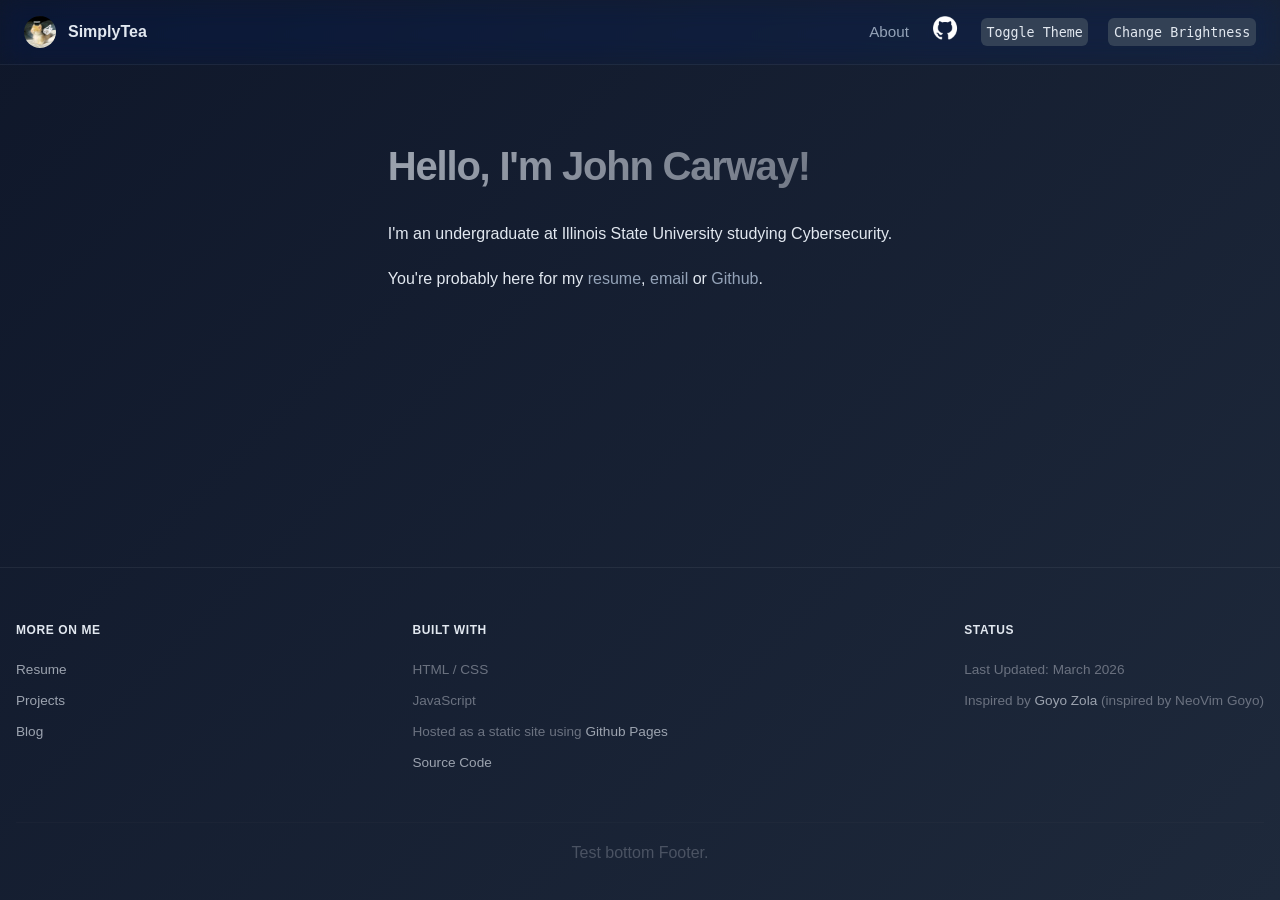
<file: index.html>
<!DOCTYPE html>
<html data-theme = "night" data-brightness = "normal" lang = "en">
    <head>
        <title>Tea</title>
        <meta name = "description" content = "The website of John Carway">
        <meta name = "author" content = "John Carway">
        <meta charset = "utf-8">
        <meta name = "viewport" content = "width=device-width, inital-scale=1.0">
        <link rel = "stylesheet" href = "/static/style/style.css">
        <link rel = "stylesheet" href = "/static/style/syntax.css">
        <script src="/static/js/prelude.js"></script>
    </head>
    <body>
        <header class = "blur site-header">
            <div class = "navbar-container">
                <div class = "navbar-brand">
                    <a href = "/">
                        <img src = "/static/Images/CatPFP.png" alt = "Tea Icon", class = "avatar">
                        <span>SimplyTea</span>
                    </a>
                </div>
                <nav class = "site-nav">
                    <ul>
                        <li>
                            <a href = "about.html">
                                About
                            </a>
                        </li>
                        <li>
                            <a href = "https://github.com/SimplyTea" aria-label = "Github" class = "social-link">
                                <img src = "/static/Images/GithubWhite.png" alt = "Github" id = "github" class = "nav-icon">
                            </a>
                        </li>
                        <li>
                            <button type = "button" id = "theme" aria-label = "Toggle Theme">
                                Toggle Theme
                            </button>
                        </li>
                        <li>
                            <button type = "button" id = "brightness" aria-label = "Change Brightness">
                                Change Brightness
                            </button>
                        </li>
                    </ul>
                </nav>
            </div>
        </header>

        <main>
            <section>
                <h1>
                    Hello, I'm John Carway!
                </h1>
                <p>
                    I'm an undergraduate at Illinois State University studying Cybersecurity. 
                </p>
                <p>
                    You're probably here for my
                    <a href="resume.html">resume</a>, 
                    <a href="mailto:tea@simplytea.xyz">email</a>
                    or 
                    <a href="https://github.com/SimplyTea">Github</a>.
                </p>
            </section>
        </main>

        <footer class = "site-footer">
            <div class = "footer-wrap">

                <div class = "footer-section">
                    <p class = "footer-title">
                        More on me
                    </p>
                    <a href="resume.html">
                        Resume
                    </a>
                    <a href="projects.html">
                        Projects
                    </a>
                    <a href="blog.html">
                        Blog
                    </a>
                </div>

                <div class = "footer-section">
                    <p class = "footer-title">
                        Built With
                    </p>
                    <span>
                        HTML / CSS
                    </span>
                    <span>
                        JavaScript
                    </span>
                    <span>
                        Hosted as a static site using 
                        <a href = "https://github.com/SimplyTea/SimplyTea.github.io">
                            Github Pages
                        </a>
                    </span>
                    <a href = "https://github.com/SimplyTea/Website">
                        Source Code
                    </a>
                </div>

                <div class = "footer-section">
                    <p class = "footer-title">
                        Status
                    </p>
                    <span>
                        Last Updated: March 2026
                    </span>
                    <span>
                        Inspired by
                        <a href = "https://goyo.hahwul.com">
                            Goyo Zola
                        </a>
                         (inspired by NeoVim Goyo)
                    </span>
                </div>
            </div>
            <div class = "footer-bottom">
                <p>
                    Test bottom Footer.
                </p>
            </div>
        </footer>
        <script src= "/static/js/main.js"></script>
    </body>
</html>
</file>
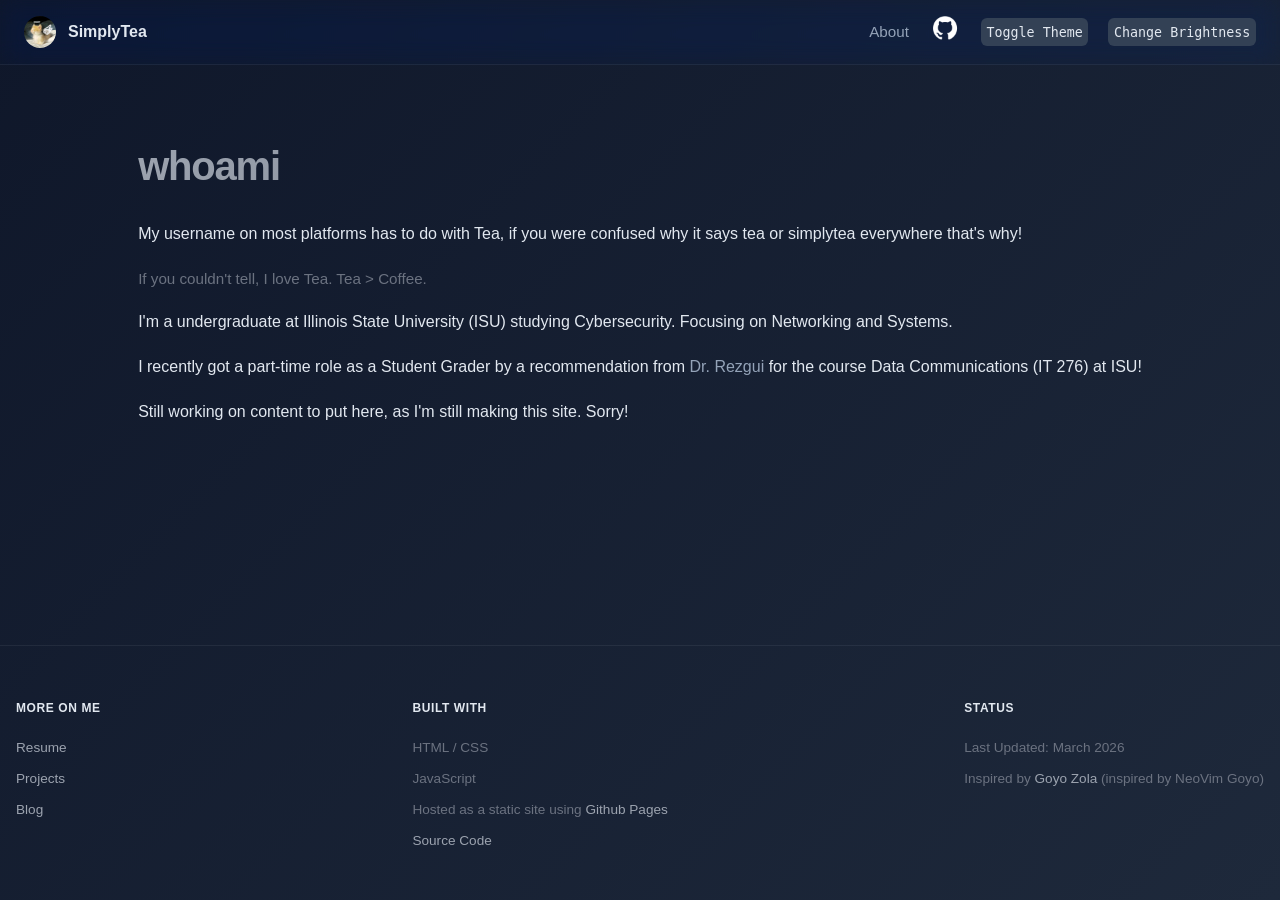
<file: about.html>
<!DOCTYPE html>
<html data-theme = "night" data-brightness = "normal" lang = "en">
    <head>
        <title>Tea</title>
        <meta name = "description" content = "The website of John Carway">
        <meta name = "author" content = "John Carway">
        <meta charset = "utf-8">
        <meta name = "viewport" content = "width=device-width, inital-scale=1.0">
        <link rel = "stylesheet" href = "/static/style/style.css">
        <link rel = "stylesheet" href = "/static/style/syntax.css">
        <script src="/static/js/prelude.js"></script>
    </head>
    <body>
        <header class = "blur site-header">
            <div class = "navbar-container">
                <div class = "navbar-brand">
                    <a href = "/">
                        <img src = "/static/Images/CatPFP.png" alt = "Tea Icon", class = "avatar">
                        <span>SimplyTea</span>
                    </a>
                </div>
                <nav class = "site-nav">
                    <ul>
                        <li>
                            <a href = "about.html">
                                About
                            </a>
                        </li>
                        <li>
                            <a href = "https://github.com/SimplyTea" aria-label = "Github" class = "social-link">
                                <img src = "/static/Images/GithubWhite.png" alt = "Github" id = "github" class = "nav-icon">
                            </a>
                        </li>
                        <li>
                            <button type = "button" id = "theme" aria-label = "Toggle Theme">
                                Toggle Theme
                            </button>
                        </li>
                        <li>
                            <button type = "button" id = "brightness" aria-label = "Change Brightness">
                                Change Brightness
                            </button>
                        </li>
                    </ul>
                </nav>
            </div>
        </header>
        <main>
            <section>
                <h1>
                    whoami
                </h1>
                <p>
                    My username on most platforms has to do with Tea, if you were confused why it says tea or simplytea everywhere that's why!
                </p>
                <p class = "text-muted">
                    If you couldn't tell, I love Tea. Tea > Coffee.
                </p>
                <p>
                    I'm a undergraduate at Illinois State University (ISU) studying Cybersecurity. Focusing on Networking and Systems.
                </p>
                <p>
                    I recently got a part-time role as a Student Grader by a recommendation from <a href="https://www.linkedin.com/in/abdelmounaam-rezgui-9b7bb63/">Dr. Rezgui</a> for the course Data Communications (IT 276) at ISU!
                </p>
                <p>
                    Still working on content to put here, as I'm still making this site. Sorry!
                </p>
            </section>
        </main>

        <footer class = "site-footer">
            <div class = "footer-wrap">

                <div class = "footer-section">
                    <p class = "footer-title">
                        More on me
                    </p>
                    <a href="resume.html">
                        Resume
                    </a>
                    <a href="projects.html">
                        Projects
                    </a>
                    <a href="blog.html">
                        Blog
                    </a>
                </div>

                <div class = "footer-section">
                    <p class = "footer-title">
                        Built With
                    </p>
                    <span>
                        HTML / CSS
                    </span>
                    <span>
                        JavaScript
                    </span>
                    <span>
                        Hosted as a static site using 
                        <a href = "https://github.com/SimplyTea/SimplyTea.github.io">
                            Github Pages
                        </a>
                    </span>
                    <a href = "https://github.com/SimplyTea/Website">
                        Source Code
                    </a>
                </div>

                <div class = "footer-section">
                    <p class = "footer-title">
                        Status
                    </p>
                    <span>
                        Last Updated: March 2026
                    </span>
                    <span>
                        Inspired by
                        <a href = "https://goyo.hahwul.com">
                            Goyo Zola
                        </a>
                         (inspired by NeoVim Goyo)
                    </span>
                </div>
            </div>
        </footer>
        <script src= "/static/js/main.js"></script>
    </body>
</html>
</file>
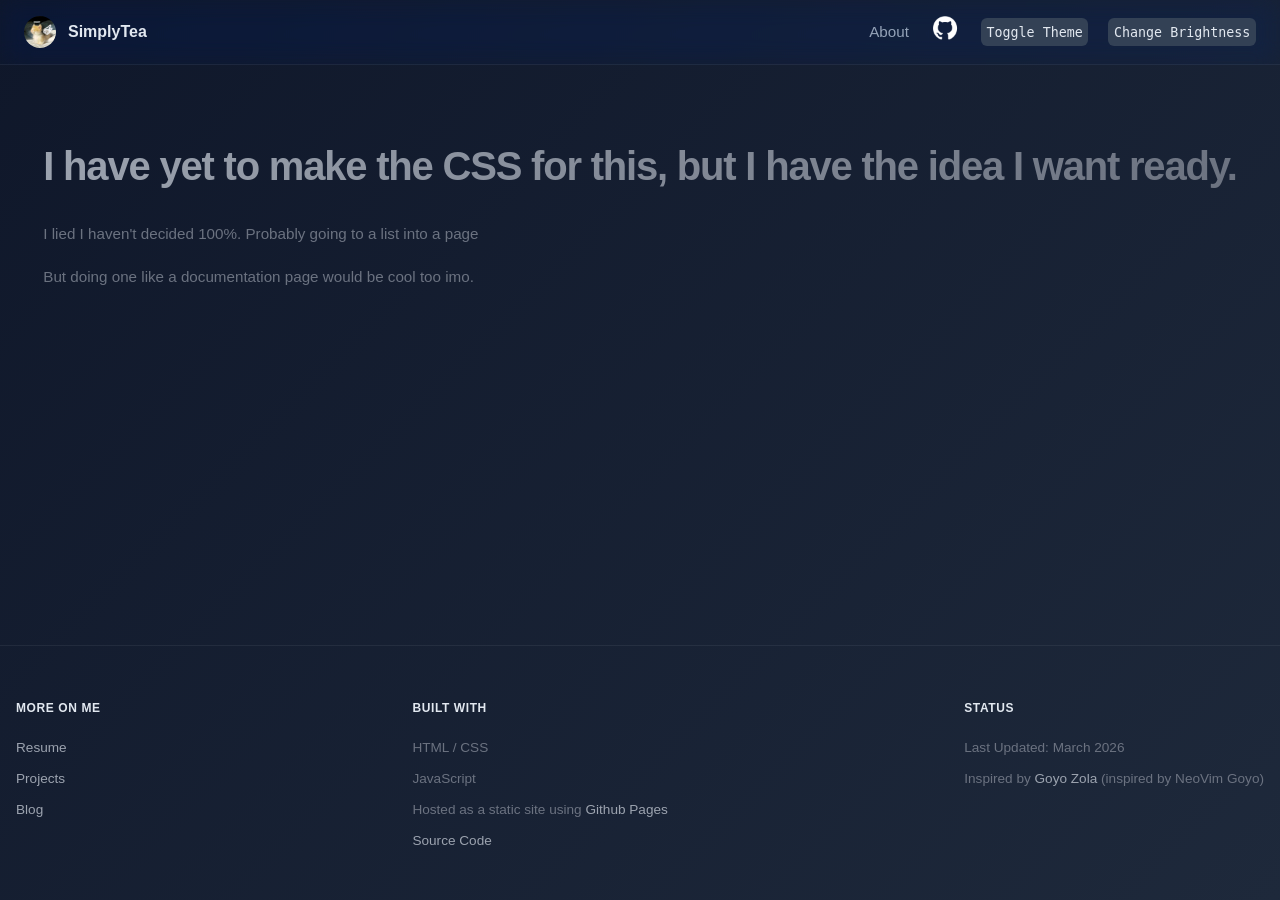
<file: blog.html>
<!DOCTYPE html>
<html data-theme = "night" data-brightness = "normal" lang = "en">
    <head>
        <title>Tea</title>
        <meta name = "description" content = "The website of John Carway">
        <meta name = "author" content = "John Carway">
        <meta charset = "utf-8">
        <meta name = "viewport" content = "width=device-width, inital-scale=1.0">
        <link rel = "stylesheet" href = "/static/style/style.css">
        <link rel = "stylesheet" href = "/static/style/syntax.css">
        <script src="/static/js/prelude.js"></script>
    </head>
    <body>
        <header class = "blur site-header">
            <div class = "navbar-container">
                <div class = "navbar-brand">
                    <a href = "/">
                        <img src = "/static/Images/CatPFP.png" alt = "Tea Icon", class = "avatar">
                        <span>SimplyTea</span>
                    </a>
                </div>
                <nav class = "site-nav">
                    <ul>
                        <li>
                            <a href = "about.html">
                                About
                            </a>
                        </li>
                        <li>
                            <a href = "https://github.com/SimplyTea" aria-label = "Github" class = "social-link">
                                <img src = "/static/Images/GithubWhite.png" alt = "Github" id = "github" class = "nav-icon">
                            </a>
                        </li>
                        <li>
                            <button type = "button" id = "theme" aria-label = "Toggle Theme">
                                Toggle Theme
                            </button>
                        </li>
                        <li>
                            <button type = "button" id = "brightness" aria-label = "Change Brightness">
                                Change Brightness
                            </button>
                        </li>
                    </ul>
                </nav>
            </div>
        </header>

        <main>
            <section>
                <h1>I have yet to make the CSS for this, but I have the idea I want ready.</h1>
                <p class = "text-muted">I lied I haven't decided 100%. Probably going to a list into a page</p>
                <p class = "text-muted">But doing one like a documentation page would be cool too imo.</p>
            </section>
        </main>

        <footer class = "site-footer">
            <div class = "footer-wrap">

                <div class = "footer-section">
                    <p class = "footer-title">
                        More on me
                    </p>
                    <a href="resume.html">
                        Resume
                    </a>
                    <a href="projects.html">
                        Projects
                    </a>
                    <a href="blog.html">
                        Blog
                    </a>
                </div>

                <div class = "footer-section">
                    <p class = "footer-title">
                        Built With
                    </p>
                    <span>
                        HTML / CSS
                    </span>
                    <span>
                        JavaScript
                    </span>
                    <span>
                        Hosted as a static site using 
                        <a href = "https://github.com/SimplyTea/SimplyTea.github.io">
                            Github Pages
                        </a>
                    </span>
                    <a href = "https://github.com/SimplyTea/Website">
                        Source Code
                    </a>
                </div>

                <div class = "footer-section">
                    <p class = "footer-title">
                        Status
                    </p>
                    <span>
                        Last Updated: March 2026
                    </span>
                    <span>
                        Inspired by
                        <a href = "https://goyo.hahwul.com">
                            Goyo Zola
                        </a>
                         (inspired by NeoVim Goyo)
                    </span>
                </div>
            </div>
        </footer>
        <script src= "/static/js/main.js"></script>
    </body>
</html>
</file>
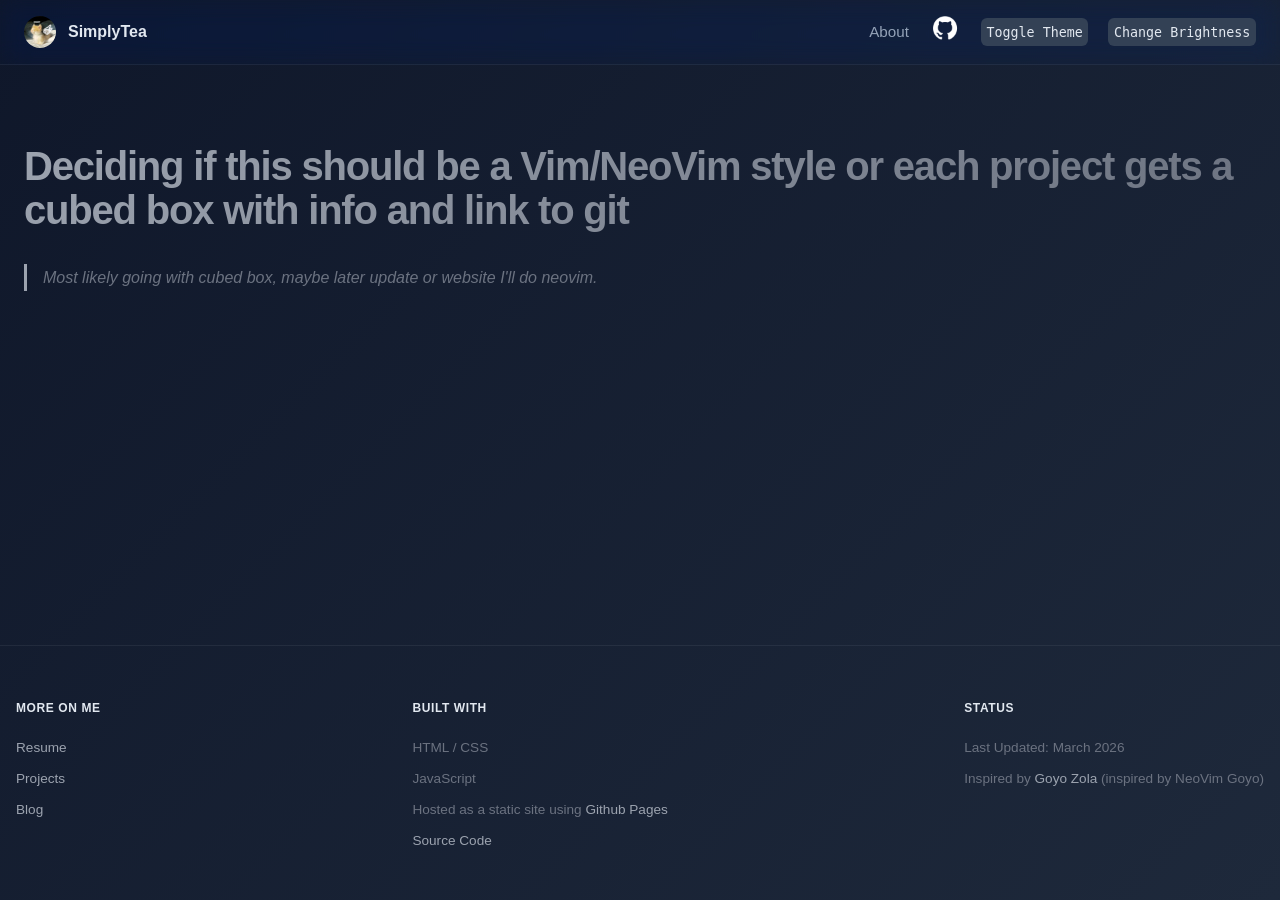
<file: projects.html>
<!DOCTYPE html>
<html data-theme = "night" data-brightness = "normal" lang = "en">
    <head>
        <title>Tea</title>
        <meta name = "description" content = "The website of John Carway">
        <meta name = "author" content = "John Carway">
        <meta charset = "utf-8">
        <meta name = "viewport" content = "width=device-width, inital-scale=1.0">
        <link rel = "stylesheet" href = "/static/style/style.css">
        <link rel = "stylesheet" href = "/static/style/syntax.css">
        <script src="/static/js/prelude.js"></script>
    </head>
    <body>
        <header class = "blur site-header">
            <div class = "navbar-container">
                <div class = "navbar-brand">
                    <a href = "/">
                        <img src = "/static/Images/CatPFP.png" alt = "Tea Icon", class = "avatar">
                        <span>SimplyTea</span>
                    </a>
                </div>
                <nav class = "site-nav">
                    <ul>
                        <li>
                            <a href = "about.html">
                                About
                            </a>
                        </li>
                        <li>
                            <a href = "https://github.com/SimplyTea" aria-label = "Github" class = "social-link">
                                <img src = "/static/Images/GithubWhite.png" alt = "Github" id = "github" class = "nav-icon">
                            </a>
                        </li>
                        <li>
                            <button type = "button" id = "theme" aria-label = "Toggle Theme">
                                Toggle Theme
                            </button>
                        </li>
                        <li>
                            <button type = "button" id = "brightness" aria-label = "Change Brightness">
                                Change Brightness
                            </button>
                        </li>
                    </ul>
                </nav>
            </div>
        </header>

        <main>
            <section>
                <h1>Deciding if this should be a Vim/NeoVim style or each project gets a cubed box with info and link to git</h1>
                <blockquote>Most likely going with cubed box, maybe later update or website I'll do neovim.</blockquote>
            </section>
        </main>

        <footer class = "site-footer">
            <div class = "footer-wrap">

                <div class = "footer-section">
                    <p class = "footer-title">
                        More on me
                    </p>
                    <a href="resume.html">
                        Resume
                    </a>
                    <a href="projects.html">
                        Projects
                    </a>
                    <a href="blog.html">
                        Blog
                    </a>
                </div>

                <div class = "footer-section">
                    <p class = "footer-title">
                        Built With
                    </p>
                    <span>
                        HTML / CSS
                    </span>
                    <span>
                        JavaScript
                    </span>
                    <span>
                        Hosted as a static site using 
                        <a href = "https://github.com/SimplyTea/SimplyTea.github.io">
                            Github Pages
                        </a>
                    </span>
                    <a href = "https://github.com/SimplyTea/Website">
                        Source Code
                    </a>
                </div>

                <div class = "footer-section">
                    <p class = "footer-title">
                        Status
                    </p>
                    <span>
                        Last Updated: March 2026
                    </span>
                    <span>
                        Inspired by
                        <a href = "https://goyo.hahwul.com">
                            Goyo Zola
                        </a>
                         (inspired by NeoVim Goyo)
                    </span>
                </div>
            </div>
        </footer>
        <script src= "/static/js/main.js"></script>
    </body>
</html>
</file>
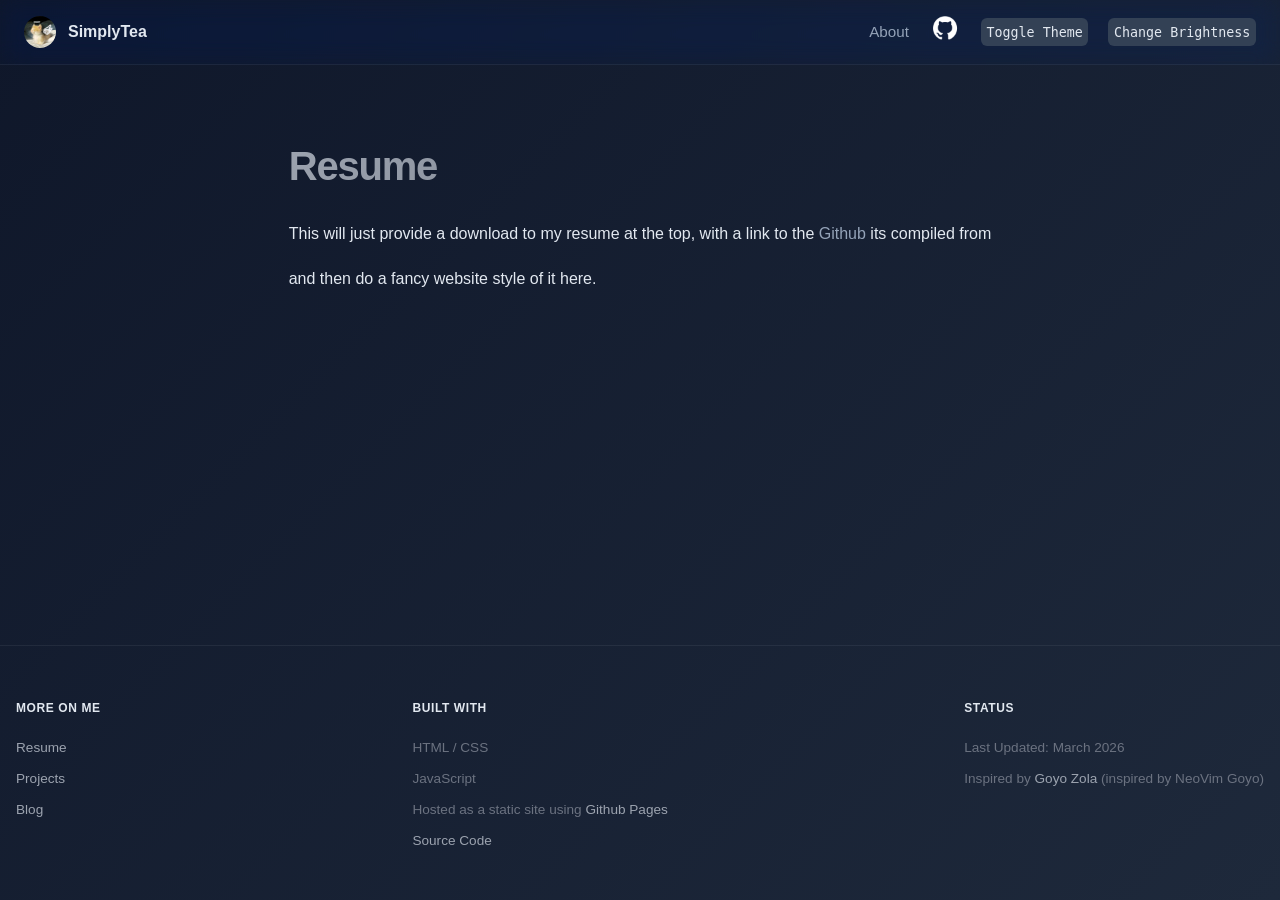
<file: resume.html>
<!DOCTYPE html>
<html data-theme = "night" data-brightness = "normal" lang = "en">
    <head>
        <title>Tea</title>
        <meta name = "description" content = "The website of John Carway">
        <meta name = "author" content = "John Carway">
        <meta charset = "utf-8">
        <meta name = "viewport" content = "width=device-width, inital-scale=1.0">
        <link rel = "stylesheet" href = "/static/style/style.css">
        <link rel = "stylesheet" href = "/static/style/syntax.css">
        <script src="/static/js/prelude.js"></script>
    </head>
    <body>
        <header class = "blur site-header">
            <div class = "navbar-container">
                <div class = "navbar-brand">
                    <a href = "/">
                        <img src = "/static/Images/CatPFP.png" alt = "Tea Icon", class = "avatar">
                        <span>SimplyTea</span>
                    </a>
                </div>
                <nav class = "site-nav">
                    <ul>
                        <li>
                            <a href = "about.html">
                                About
                            </a>
                        </li>
                        <li>
                            <a href = "https://github.com/SimplyTea" aria-label = "Github" class = "social-link">
                                <img src = "/static/Images/GithubWhite.png" alt = "Github" id = "github" class = "nav-icon">
                            </a>
                        </li>
                        <li>
                            <button type = "button" id = "theme" aria-label = "Toggle Theme">
                                Toggle Theme
                            </button>
                        </li>
                        <li>
                            <button type = "button" id = "brightness" aria-label = "Change Brightness">
                                Change Brightness
                            </button>
                        </li>
                    </ul>
                </nav>
            </div>
        </header>

        <main>
            <section>
                <h1>Resume</h1>
                <p>This will just provide a download to my resume at the top, with a link to the <a href="https://github.com/SimplyTea/resume">Github</a> its compiled from</p>
                <p>and then do a fancy website style of it here.</p>
            </section>
        </main>

        <footer class = "site-footer">
            <div class = "footer-wrap">

                <div class = "footer-section">
                    <p class = "footer-title">
                        More on me
                    </p>
                    <a href="resume.html">
                        Resume
                    </a>
                    <a href="projects.html">
                        Projects
                    </a>
                    <a href="blog.html">
                        Blog
                    </a>
                </div>

                <div class = "footer-section">
                    <p class = "footer-title">
                        Built With
                    </p>
                    <span>
                        HTML / CSS
                    </span>
                    <span>
                        JavaScript
                    </span>
                    <span>
                        Hosted as a static site using 
                        <a href = "https://github.com/SimplyTea/SimplyTea.github.io">
                            Github Pages
                        </a>
                    </span>
                    <a href = "https://github.com/SimplyTea/Website">
                        Source Code
                    </a>
                </div>

                <div class = "footer-section">
                    <p class = "footer-title">
                        Status
                    </p>
                    <span>
                        Last Updated: March 2026
                    </span>
                    <span>
                        Inspired by
                        <a href = "https://goyo.hahwul.com">
                            Goyo Zola
                        </a>
                         (inspired by NeoVim Goyo)
                    </span>
                </div>
            </div>
        </footer>
        <script src= "/static/js/main.js"></script>
    </body>
</html>
</file>
<file: static/style/style.css>
[data-theme="night"] {
  color-scheme: dark;

  --color-primary: #9ca3af;
  --color-secondary: #6b7280;
  --color-accent: #94a3b8;
  --color-neutral: #1e293b;

  --color-muted: #666;
  --color-base-1: #0f172a;
  --color-base-2: #1e293b;
  --color-base-3: #334155;
  --color-base-content: #e2e8f0;

  --color-info: #64748b;
  --color-success: #6b7280;
  --color-warning: #a1a1aa;
  --color-error: #7f1d1d;

  --radius-selector: 0.5rem;
  --radius-field: 0.375rem;
  --radius-box: 0.5rem;
}

[data-theme="lofi"] {
  color-scheme: light;

  --color-primary: #2563eb;
  --color-secondary: #4b5563;
  --color-accent: #4f46e5;
  --color-neutral: #f3f4f6;

  --color-muted: #666;
  --color-base-1: #ffffff;
  --color-base-2: #f8fafc;
  --color-base-3: #f1f5f9;
  --color-base-content: #111827;

  --color-info: #3b82f6;
  --color-success: #22c55e;
  --color-warning: #f59e0b;
  --color-error: #ef4444;

  --radius-selector: 0.5rem;
  --radius-field: 0.375rem;
  --radius-box: 0.5rem;
}

body {
  background: linear-gradient(135deg, var(--color-base-1) 0%, var(--color-base-2) 100%);
  background-attachment: fixed;
}

[data-theme="night"][data-brightness="darker"] body {
    background: linear-gradient(135deg, #000000 0%, #0a0a0f 100%);
}
[data-theme="night"][data-brightness="lighter"] body {
    background: linear-gradient(135deg, #1e293b 0%, #2d3e52 100%);
}
[data-theme="lofi"][data-brightness="darker"] body {
    background: linear-gradient(135deg, #e2e8f0 0%, #cbd5e1 100%);
}
[data-theme="lofi"][data-brightness="lighter"] body {
    background: linear-gradient(135deg, #ffffff 0%, #fcfcfd 100%);
}

h1 {
  background-image: linear-gradient(135deg, var(--color-primary) 0%, var(--color-secondary) 100%);
}

[data-theme="night"] h2::after { /* may not need? */
  background: linear-gradient(90deg, #9ca3af, #6b7280);
}

[data-theme="lofi"] h2::after {
  background: linear-gradient(90deg, #374151, #1f2937);
}

[data-theme="night"] main ul li::before {
  color: #9ca3af;
}
[data-theme="lofi"] main ul li::before {
  color: #64748b;
}

pre {
  background: linear-gradient(135deg, var(--color-base-2), 0%, var(--color-base-3) 100%);
}


[data-theme="night"] pre {
  background: linear-gradient(135deg, var(--color-base-2) 0%, #1e293b 100%);
  border: 1px solid rgba(100, 116, 139, 0.2);
  box-shadow: 0 4px 16px rgba(0, 0, 0, 0.3);
}

[data-theme="lofi"] pre {
  border: 1px solid rgba(100, 116, 139, 0.15);
  box-shadow: 0 4px 16px rgba(0, 0, 0, 0.05);
}

[data-theme="night"] pre::before {
  background: linear-gradient(90deg, #9ca3af, #6b7280);
}
[data-theme="lofi"] pre::before {
  background: linear-gradient(90deg, #94a3b8, #64748b);
}

/* may put this into the syntax. */
[data-theme="night"] pre code {
  color: #e5e7eb;
}
[data-theme="lofi"] pre code {
  color: #1e293b;
}



html {
  background-color: var(--color-base-1);
  scroll-padding-top: 130px;
  scroll-behavior: smooth;
}

body {
  line-height: 1.7;
  font-size: 16px;
  font-family: "Inter", sans-serif;
  min-height: 100vh;
  color: var(--color-base-content);
  transition: background 0.4s ease, color 0.4s ease;
}

h1 {
  font-size: 2.5rem;
  font-weight: 800;
  margin-top: 3rem;
  margin-bottom: 2rem;
  line-height: 1.1;
  background-clip: text;
  color: transparent;
  letter-spacing: -0.03em;
  position: relative;
}

h2 {
  color: var(--color-base-content);
  line-height: 1.2;
  letter-spacing: -0.025em;
  position: relative;
}

p {
  line-height: 1.8;
  font-size: 16px;
}

a {
  color: var(--color-accent);
  text-decoration: none;
  position: relative;
}

main a {
  border-bottom: 1px solid transparent;
  transition: border-color 0.2s ease;
}

pre {
  word-break: break-all;
  white-space: pre;
  position: relative;
}

blockquote {
  border-left-width: 3px;
  border-left-style: solid;
  border-left-color: var(--color-primary);
  position: relative;
  margin: 1rem 0;
  padding-left: 1rem;
  color: var(--color-secondary);
  font-style: italic;
}

blockquote p {
  margin: 0;
}

/* Classes */

.blur {
  backdrop-filter: blur(12px) saturate(160%);
  -webkit-backdrop-filter: blur(12px) saturate(160%);
}

.text-muted {
  color: var(--color-secondary);
  font-size: 0.95rem;
}

/* Site header */
.site-header {
  position: fixed;
  top: 0;
  left: 0;
  right: 0;
  z-index: 100;
  border-bottom: 1px solid rgba(156, 163, 175, 0.1);
  background-color: transparent;
}

/* Nav bar */
.navbar-container {
  margin: 0 auto;
  padding: 0 1.5rem;
  height: 4rem;
  display: flex;
  align-items: center;
  justify-content: space-between;
}

.navbar-brand a {
  display: flex;
  align-items: center;
  gap: 0.75rem; /* Space between image and text */
  font-weight: 700;
  color: var(--color-base-content);
}

/* Make sure the text and icons align in the nav */
.site-nav ul {
  list-style: none;
  display: flex;
  align-items: center;
  gap: 1.25rem;
  margin: 0;
  padding: 0;
}

.site-nav a {
  color: var(--color-accent);
  font-size: 0.95rem;
  font-weight: 500;
  transition: color 0.2s ease;
}

.site-nav a:hover {
  color: var(--color-primary);
}

.site-nav button {
  background: var(--color-base-3);
  border: none;
  color: var(--color-base-content);
  padding: 0.4rem 0.35rem;
  border-radius: var(--radius-field);
  cursor: pointer;
  font-family: monospace;
  transition: opacity 0.2s;
}

.site-nav button:hover {
  opacity: 0.8;
}

.avatar {
  width: 32px;
  height: 32px;
  border-radius: 50%;
  object-fit: cover;
  border: 0px solid var(--color-base-3);
}


/* Social Link Hover Effect */
.social-link {
  display: flex;
  align-items: center;
  color: var(--color-secondary);
  transition: transform 0.2s ease, color 0.2s ease;
}
.social-link:hover {
  color: var(--color-primary);
  transform: translateY(-1px); /* Subtle lift on hover */
}

/* Apply this to anything you want to animate */
.site-nav a, 
.site-nav button, 
.social-link {
  transition: all 0.3s cubic-bezier(0.4, 0, 0.2, 1);
  display: inline-block; /* Required for transform/scale to work properly */
}

/* 2. Scale + Color Change (Best for Buttons & Icons) */
.site-nav button:hover,
.social-link:hover,
.avatar:hover {
  transform: scale(1.1); /* Increases size by 10% */
  background-color: var(--color-base-3);
  color: var(--color-primary);
}

/* This makes the button shrink slightly when you actually press it */
.site-nav button:active,
.social-link:active {
  transform: scale(0.95);
}

.nav-icon {
  width: 32px;
  height: 32px;
  display: block;
  object-fit: contain;
  transition: transform 0.3s ease;
}

.social-link:hover .nav-icon {
  transform: scale(1.2); /* overwriting the one I just set for social ik, idgaf. */
}


/* footer */

.site-footer {
  padding: 0.5rem 1rem 1rem;
  border-top: 1px solid rgba(156, 163, 175, 0.1);
  font-size: 0.85rem;
  color: var(--color-secondary);
  flex-shrink: 0;
}

.footer-wrap {
  margin: 0 auto;
  display: flex;
  flex-wrap: wrap;
  justify-content: space-between;
  flex-direction: row;
  align-items: flex-start;
  width: 100%;
  padding: 2rem 0;
}

.footer-section {
  display: flex;
  flex-direction: column;
  gap: 0.5rem;
  min-width: 100px;
}

.footer-title {
  color: var(--color-base-content);
  font-weight: 700;
  text-transform: uppercase;
  font-size: 0.75rem;
  letter-spacing: 0.05em;
  margin-bottom: 0.5rem;
}

.footer-section a {
  color: var(--color-primary);
  text-decoration: none;
  transition: color 0.2s ease;
}

.footer-section a:hover {
  color: var(--color-base-content);
}

.footer-bottom {
  margin: 1rem auto 0;
  border-top: 1px solid rgba(175, 165, 156, 0.05);
  text-align: center;
  opacity: 0.6;
}


/* Fixed bullshi */

body {
  display: flex;
  flex-direction: column;
  min-height: 100vh;
  margin: 0;
}


main {
  padding-top: 6rem; 
  margin: 0 auto;
  padding-left: 1.5rem;
  padding-right: 1.5rem;
  flex: 1 0 auto;
}
</file>
<file: static/style/syntax.css>
pre {
  overflow-x: auto;
  padding: 1em;
  border-radius: 8px;
  font-family: "Fira Code", monospace;
  font-size: 0.95rem;
  line-height: 1.5;
  margin: 1.5rem 0;
  white-space: pre;
}

pre code,
code[class^="hl-"],
code[class*=" hl-"] {
  display: inline;
  white-space: pre;
  padding: 0;
  margin: 0;
  background: none; /* remove unwanted highlighting behind tokens */
  box-shadow: none;
}

[data-theme="night"] pre {
  background: #232834;
  color: #cbccc6;
}

/* keywords, operators */
[data-theme="night"] .hl-keyword,
[data-theme="night"] .hl-operator {
  color: #ffcc66;
}

/* functions, titles */
[data-theme="night"] .hl-function,
[data-theme="night"] .hl-title {
  color: #5ccfe6;
}

/* variables, parameters */
[data-theme="night"] .hl-variable,
[data-theme="night"] .hl-parameter {
  color: #f28779;
}

/* strings, constants */
[data-theme="night"] .hl-string,
[data-theme="night"] .hl-constant {
  color: #bae67e;
}

/* numbers */
[data-theme="night"] .hl-number {
  color: #d4bfff;
}

/* comments */
[data-theme="night"] .hl-comment {
  color: #5c6773;
  font-style: italic;
}

/* types, classes */
[data-theme="night"] .hl-type,
[data-theme="night"] .hl-class {
  color: #ffa759;
}


[data-theme="lofi"] pre {
  background: #fafafa;
  color: #4b505a;
}

/* keywords, operators */
[data-theme="lofi"] .hl-keyword,
[data-theme="lofi"] .hl-operator {
  color: #fa8d3e;
}

/* functions, titles */
[data-theme="lofi"] .hl-function,
[data-theme="lofi"] .hl-title {
  color: #399ee6;
}

/* variables, parameters */
[data-theme="lofi"] .hl-variable,
[data-theme="lofi"] .hl-parameter {
  color: #d44b4b;
}

/* strings, constants */
[data-theme="lofi"] .hl-string,
[data-theme="lofi"] .hl-constant {
  color: #86b300;
}

/* numbers */
[data-theme="lofi"] .hl-number {
  color: #a37acc;
}

/* comments */
[data-theme="lofi"] .hl-comment {
  color: #9da0a2;
  font-style: italic;
}

/* types, classes */
[data-theme="lofi"] .hl-type,
[data-theme="lofi"] .hl-class {
  color: #d8843e;
}

.hl-function,
.hl-title {
  font-weight: 500;
}

.hl-comment {
  font-style: italic;
}


/* syntax.css */

/* syntax.css - NvChad Onedark/Base46 Style */

/* Core Syntax */
.token.keyword    { color: #c678dd; font-weight: 600; } /* fn, let, impl, match */
.token.function   { color: #61afef; }                   /* main, println */
.token.string     { color: #98c379; }                   /* "hello" */
.token.comment    { color: #6f737b; font-style: italic; } /* // comment */

/* Types and Variables */
.token.type       { color: #e5c07b; }                   /* String, u32, Vec */
.token.identifier { color: #e06c75; }                   /* variable_name */
.token.constant   { color: #d19a66; }                   /* 42, true, NONE */

/* Symbols and Logic */
.token.operator   { color: #abb2bf; }                   /* =, +, ->, :: */
.token.macro      { color: #e06c75; }                   /* vec!, panic! */
.token.include    { color: #61afef; }                   /* use std::io; */

/* Special Rust tokens */
.token.self       { color: #e06c75; font-style: italic; } /* self */
.token.attribute  { color: #e5c07b; }                   /* #[derive(Debug)] */
</file>
